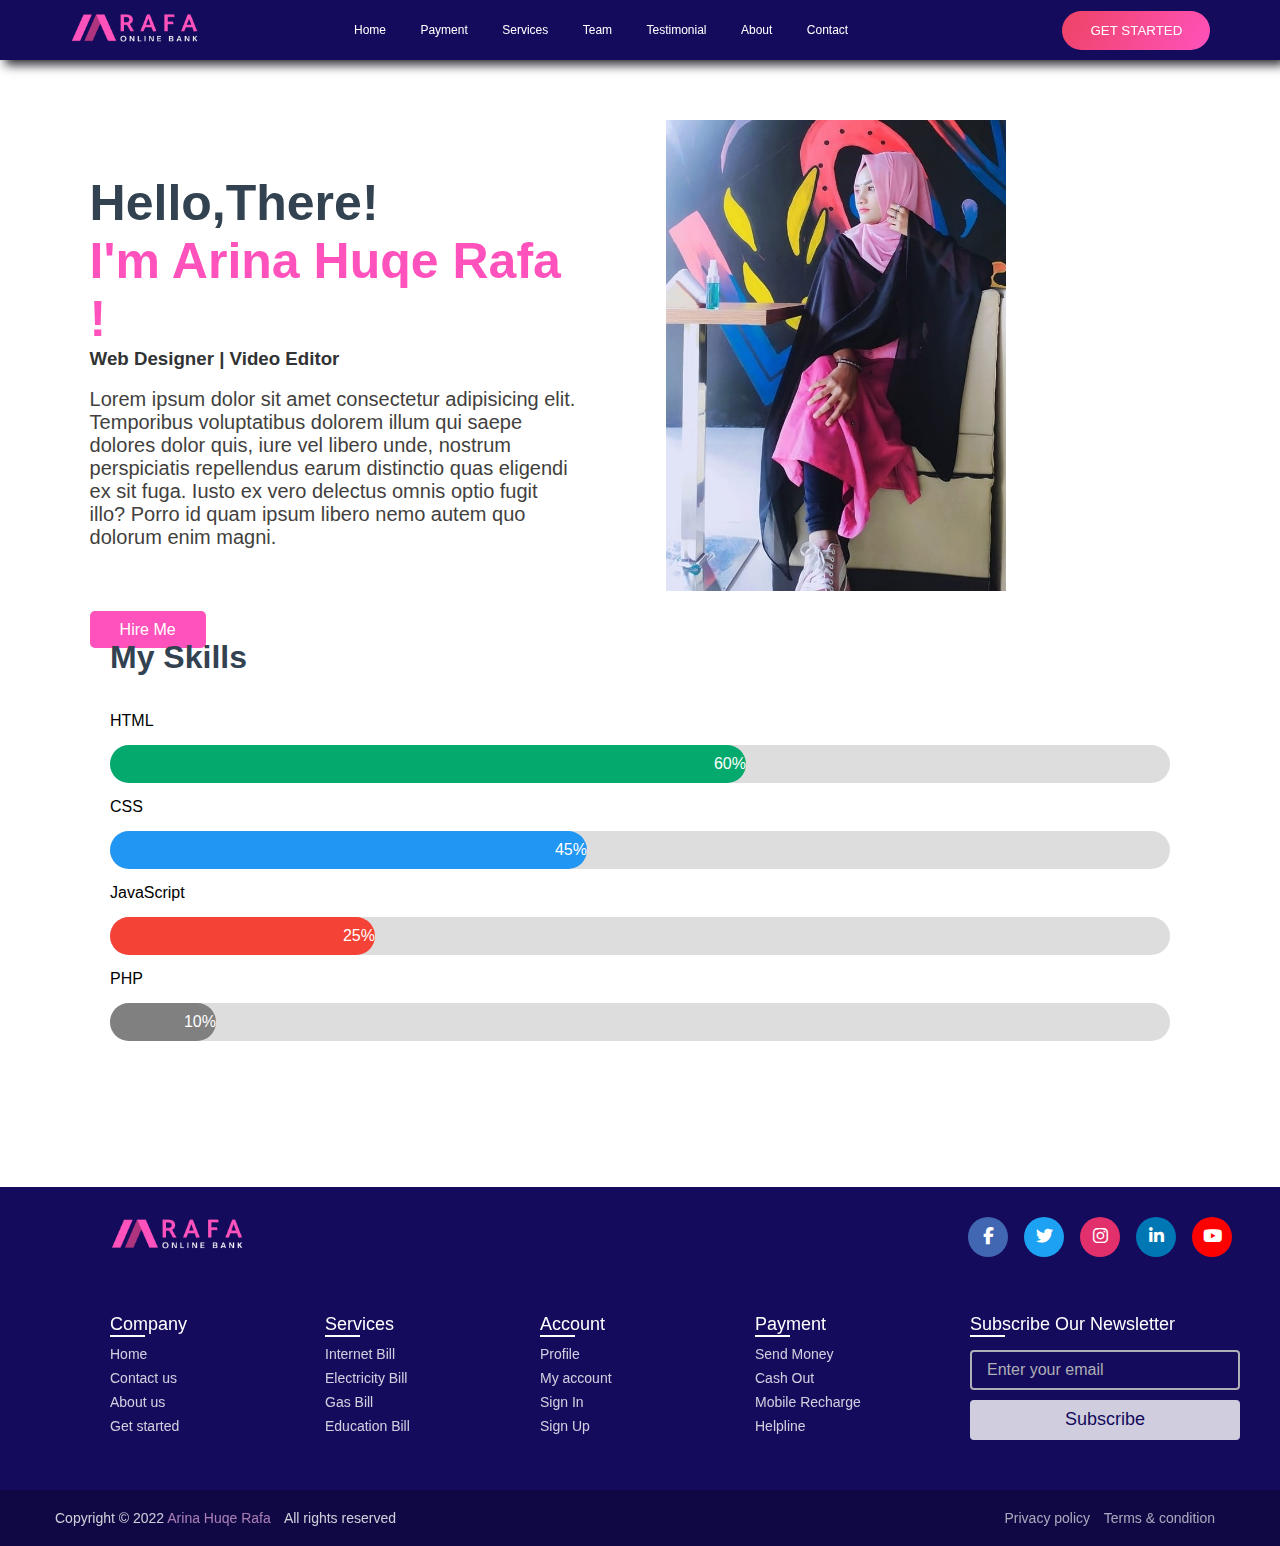
<file: about.html>
<!DOCTYPE html>
<html lang="en">
<head>
    <meta charset="UTF-8">
    <meta http-equiv="X-UA-Compatible" content="IE=edge">
    <meta name="viewport" content="width=device-width, initial-scale=1.0">
    <title>Online Banking Project | RAFA </title>

    <link rel="shortcut icon" href="image/rafafav.png" type="image/x-icon">
    <link rel="stylesheet" href="style.css">

    <link href='https://fonts.googleapis.com/css?family=Roboto:400,100,300,700' rel='stylesheet' type='text/css'>
<!-- FontAwesome 6.1.1 CSS -->
<link rel="stylesheet" href="https://cdnjs.cloudflare.com/ajax/libs/font-awesome/6.1.1/css/all.min.css" />

	
</head>
<body>
        <div id="Sticky">
            <nav class="nav-bar" >
            <a href="index.html"> <img src="./image/Rafa.png" alt="" width="130px"/> </a>
            <ul>
              <li><a href="index.html">Home</a></li>
              <li><a href="#">Payment</a>
                <ul>
                  <li><a href="">Send Money</a></li>
                  <li><a href="">Cash Out</a></li>
                  <li><a href="">Mobile Recharge</a></li>
               </ul>

              </li>
              <li><a href="#" target="_blank">Services</a>
              <ul>
                  <li><a href="#">Internet Bill</a></li>
                  <li><a href="#">Electricity Bill</a></li>
                  <li><a href="#">Gas Bill </a></li>
                  <li><a href="#">Water Bill </a></li>
                  <li><a href="#">Donetion</a>
                      <ul>
                          <li><a href="">Child Foundation</a></li>
                          <li><a href="">Quantam Foundation</a></li>
                          <li><a href="">RAFA Foundation</a></li>
                      </ul>
                  </li>
                  <li><a href="">Education </a></li>

              </ul>
              </li>
              <li><a href="team.html" target="_blank">Team</a></li>
              <li><a href="testimonial.html" target="_blank">Testimonial</a></li>
              <li><a href="about.html">About</a></li>
              <li><a href="contact.html" target="_blank">Contact</a></li>
              
              </ul>
            
                <button class="btn" > <a href="login.html" target="_blank"> Get Started </a> </button>
            </nav>
        </div>

           <!--Section 1 start-->

    
        <div class="left">
        <br><br><br>
            <h1>Hello,There!  </h1>
            <h1> <span class="name-color"> I'm Arina Huqe Rafa  ! </h1>
            <h3 style="color: #313334;">Web Designer | Video Editor </h3> <br>
            <p>Lorem ipsum dolor sit amet consectetur adipisicing elit. Temporibus voluptatibus dolorem illum qui saepe dolores dolor quis, iure vel libero unde, nostrum perspiciatis repellendus earum distinctio quas eligendi ex sit fuga. Iusto ex vero delectus omnis optio fugit illo? Porro id quam ipsum libero nemo autem quo dolorum enim magni.</p> <br><br><br><br>
            <a class="link-btn" href="https://www.facebook.com/rafa.huqe.72" target="_blank">Hire Me</a>

        </div>


        <div class="left">
             <img src="./image/rtyef.jpg" alt="">
        </div>
    <div class="clr">
            <div class="middle">
                <h1 style="color: #334250;">My Skills</h1>
                    <br><br>
                    <p>HTML</p>
                <div class="con">
                    <div class="skills html">60%</div>
                </div>

                <p>CSS</p>
                <div class="con">
                    <div class="skills css">45%</div>
                </div>

                <p>JavaScript</p>
                    <div class="con">
                    <div class="skills js">25%</div>
                </div>

                <p>PHP</p>
                    <div class="con">
                     <div class="skills php">10%</div>
                </div>
                </div>
    </div> <br><br>
     
<!-- footer section -->

  <footer>
    <div class="content">
      <div class="top">
        <div class="logo-details">
          <img src="image/Rafa.png" alt="Rafa" width="70%">
        </div>
        <div class="media-icons">
          <a href="https://www.facebook.com/rafa.huqe.72" target="_blank"><i class="fab fa-facebook-f" ></i></a>
          <a href="https://www.twitter.com/rafa.huqe.72" target="_blank"><i class="fab fa-twitter"></i></a>
          <a href="https://www.instagram.com/rafa.huqe.72" target="_blank"><i class="fab fa-instagram"></i></a>
          <a href="#"><i class="fab fa-linkedin-in" target="_blank"></i></a>
          <a href="#"><i class="fab fa-youtube" target="_blank"></i></a>
        </div>
      </div>
      <div class="link-boxes">
        <ul class="box">
          <li class="link_name">Company</li>
          <li><a href="index.html">Home</a></li>
          <li><a href="contact.html">Contact us</a></li>
          <li><a href="about.html">About us</a></li>
          <li><a href="login.html">Get started</a></li>
        </ul>
        <ul class="box">
          <li class="link_name">Services</li>
          <li><a href="#">Internet Bill</a></li>
          <li><a href="#">Electricity Bill</a></li>
          <li><a href="#">Gas Bill</a></li>
          <li><a href="#">Education Bill</a></li>
          
        </ul>
        <ul class="box">
          <li class="link_name">Account</li>
          <li><a href="#">Profile</a></li>
          <li><a href="#">My account</a></li>
          <li><a href="login.html">Sign In</a></li>
          <li><a href="#">Sign Up</a></li>
        </ul>
        <ul class="box">
          <li class="link_name">Payment</li>
          <li><a href="#">Send Money</a></li>
          <li><a href="#">Cash Out</a></li>
          <li><a href="#">Mobile Recharge</a></li>
          <li><a href="#">Helpline</a></li>
        </ul>
        <ul class="box input-box">
          <li class="link_name">Subscribe Our Newsletter</li>
          <li><input type="text" placeholder="Enter your email"></li>
          <li><input type="button" value="Subscribe"></li>
        </ul>
      </div>
    </div>
    <div class="bottom-details">
      <div class="bottom_text">
        <span class="copyright_text">Copyright © 2022 <a target="_blank" href="https://www.facebook.com/rafa.huqe.72" style="color: #ffc0f3;"> Arina Huqe Rafa</a> All rights reserved</span>
        <span class="policy_terms">
          <a href="#">Privacy policy</a>
          <a href="#">Terms & condition</a>
        </span>
      </div>
    </div>
  </footer>

<!-- back to top -->
<section >
  <a href="#" class="back-to-top"><i class="fa-solid fa-chevron-up" id="top"></i></a>
</section>
  <script src="js/jquery-3.6.0.min.js"></script>
  <script src="js/custom.js"></script>


</body>
</html>
</file>
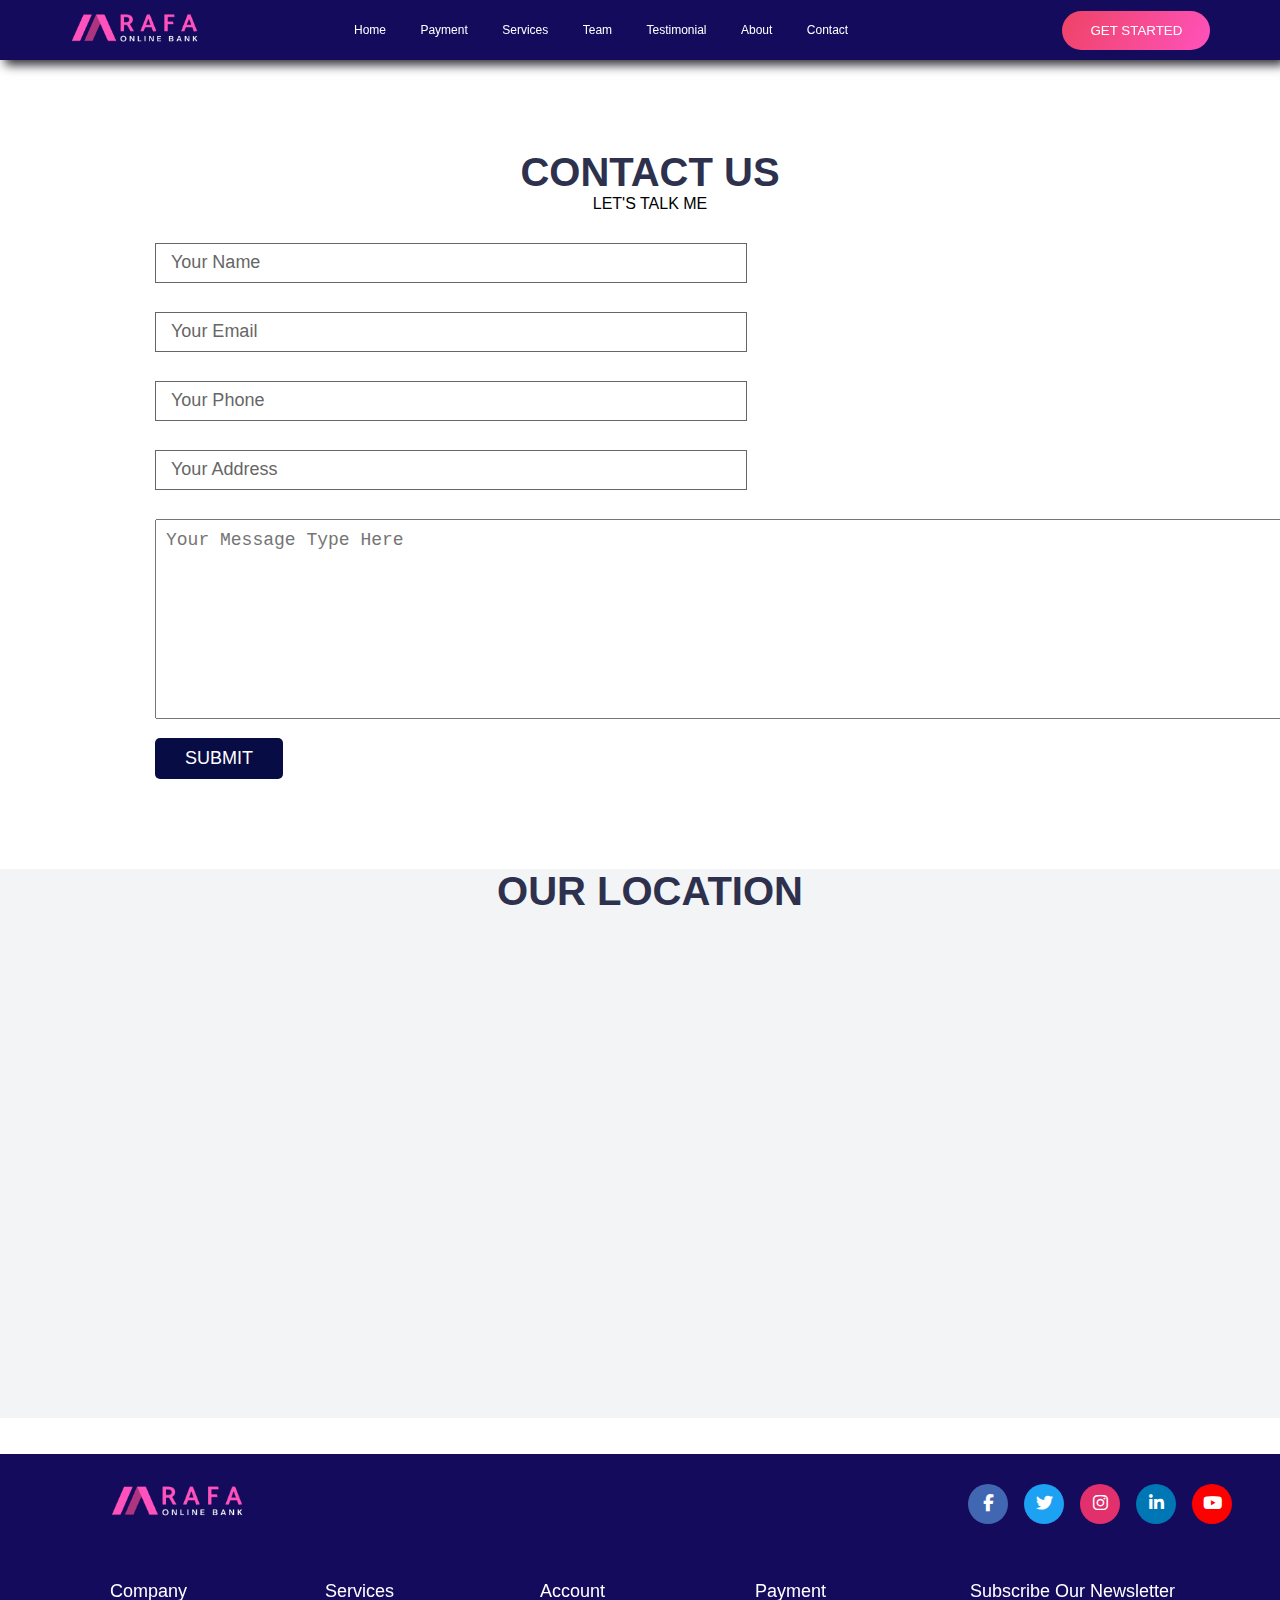
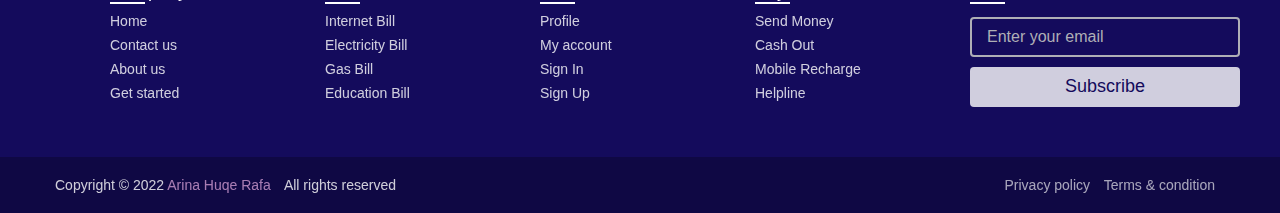
<file: contact.html>
<!DOCTYPE html>
<html lang="en">
<head>
    <meta charset="UTF-8">
    <meta http-equiv="X-UA-Compatible" content="IE=edge">
    <meta name="viewport" content="width=device-width, initial-scale=1.0">
    <title>Online Banking Project | RAFA </title>

    <link rel="shortcut icon" href="image/rafafav.png" type="image/x-icon">
    <link rel="stylesheet" href="style.css">

    <link href='https://fonts.googleapis.com/css?family=Roboto:400,100,300,700' rel='stylesheet' type='text/css'>
<!-- FontAwesome 6.1.1 CSS -->
<link rel="stylesheet" href="https://cdnjs.cloudflare.com/ajax/libs/font-awesome/6.1.1/css/all.min.css" />

	
</head>
<body>
        <div id="Sticky">
            <nav class="nav-bar" >
            <a href="index.html"> <img src="./image/Rafa.png" alt="" width="130px"/> </a>
            <ul>
              <li><a href="index.html">Home</a></li>
              <li><a href="#">Payment</a>
                <ul>
                  <li><a href="">Send Money</a></li>
                  <li><a href="">Cash Out</a></li>
                  <li><a href="">Mobile Recharge</a></li>
               </ul>

              </li>
              <li><a href="#" target="_blank">Services</a>
              <ul>
                  <li><a href="#">Internet Bill</a></li>
                  <li><a href="#">Electricity Bill</a></li>
                  <li><a href="#">Gas Bill </a></li>
                  <li><a href="#">Water Bill </a></li>
                  <li><a href="#">Donetion</a>
                      <ul>
                          <li><a href="">Child Foundation</a></li>
                          <li><a href="">Quantam Foundation</a></li>
                          <li><a href="">RAFA Foundation</a></li>
                      </ul>
                  </li>
                  <li><a href="">Education </a></li>

              </ul>
              </li>
              <li><a href="team.html" target="_blank">Team</a></li>
              <li><a href="testimonial.html" target="_blank">Testimonial</a></li>
              <li><a href="about.html">About</a></li>
              <li><a href="contact.html" target="_blank">Contact</a></li>
              
              </ul>
            
                <button class="btn" > <a href="login.html" target="_blank"> Get Started </a> </button>
            </nav>
        </div>

        
    <!-- Contact us -->
    <div class="contactus">
      <div class="head">
          <h2>Contact Us</h2>
          <p>Let's Talk Me</p>
      </div>
     <div class="form">
      <form action="#" method="post">
          <div class="field">
              <input type="text" placeholder="Your Name">
          </div>
          <div class="field">
              <input type="email" placeholder="Your Email">
          </div>
          <div class="field">
              <input type="number" placeholder="Your Phone">
          </div>
          <div class="field">
              <input type="address" placeholder="Your Address">
          </div>
          <div class="textarea">
              <textarea name="text" id="" cols="30" rows="10" placeholder="Your Message Type Here"></textarea>
          </div>
          <div class="btn">
              <button value="index.html">Submit</button>
          </div>
      </form>
     </div>
  </div>

   <!--map-->
   <section id="map">
    <div class="container">
        <div class="head">
            <h2>OUR Location</h2>
            
        </div>
        <div class="map">
          <iframe src="https://www.google.com/maps/embed?pb=!1m18!1m12!1m3!1d58846.00053027945!2d90.28151144307365!3d22.807093975896485!2m3!1f0!2f0!3f0!3m2!1i1024!2i768!4f13.1!3m3!1m2!1s0x3755481ef0417a8d%3A0x1fc4c63b66049b2d!2sRahamatpur%20Bazar!5e0!3m2!1sen!2sbd!4v1660412449589!5m2!1sen!2sbd" width="960" height="450" style="border:0;" allowfullscreen="" loading="lazy" referrerpolicy="no-referrer-when-downgrade"></iframe>
    </div>
    </div>

</section>
 <br><br>
   
<!-- footer section -->

<footer>
    <div class="content">
      <div class="top">
        <div class="logo-details">
          <img src="image/Rafa.png" alt="Rafa" width="70%">
        </div>
        <div class="media-icons">
          <a href="https://www.facebook.com/rafa.huqe.72" target="_blank"><i class="fab fa-facebook-f" ></i></a>
          <a href="https://www.twitter.com/rafa.huqe.72" target="_blank"><i class="fab fa-twitter"></i></a>
          <a href="https://www.instagram.com/rafa.huqe.72" target="_blank"><i class="fab fa-instagram"></i></a>
          <a href="#"><i class="fab fa-linkedin-in" target="_blank"></i></a>
          <a href="#"><i class="fab fa-youtube" target="_blank"></i></a>
        </div>
      </div>
      <div class="link-boxes">
        <ul class="box">
          <li class="link_name">Company</li>
          <li><a href="index.html">Home</a></li>
          <li><a href="contact.html">Contact us</a></li>
          <li><a href="about.html">About us</a></li>
          <li><a href="login.html">Get started</a></li>
        </ul>
        <ul class="box">
          <li class="link_name">Services</li>
          <li><a href="#">Internet Bill</a></li>
          <li><a href="#">Electricity Bill</a></li>
          <li><a href="#">Gas Bill</a></li>
          <li><a href="#">Education Bill</a></li>
          
        </ul>
        <ul class="box">
          <li class="link_name">Account</li>
          <li><a href="#">Profile</a></li>
          <li><a href="#">My account</a></li>
          <li><a href="login.html">Sign In</a></li>
          <li><a href="#">Sign Up</a></li>
        </ul>
        <ul class="box">
          <li class="link_name">Payment</li>
          <li><a href="#">Send Money</a></li>
          <li><a href="#">Cash Out</a></li>
          <li><a href="#">Mobile Recharge</a></li>
          <li><a href="#">Helpline</a></li>
        </ul>
        <ul class="box input-box">
          <li class="link_name">Subscribe Our Newsletter</li>
          <li><input type="text" placeholder="Enter your email"></li>
          <li><input type="button" value="Subscribe"></li>
        </ul>
      </div>
    </div>
    <div class="bottom-details">
      <div class="bottom_text">
        <span class="copyright_text">Copyright © 2022 <a target="_blank" href="https://www.facebook.com/rafa.huqe.72" style="color: #ffc0f3;"> Arina Huqe Rafa</a> All rights reserved</span>
        <span class="policy_terms">
          <a href="#">Privacy policy</a>
          <a href="#">Terms & condition</a>
        </span>
      </div>
    </div>
  </footer>

<!-- back to top -->
<section >
  <a href="#" class="back-to-top"><i class="fa-solid fa-chevron-up" id="top"></i></a>
</section>
  <script src="js/jquery-3.6.0.min.js"></script>
  <script src="js/custom.js"></script>

  
</body>
</html>
</file>
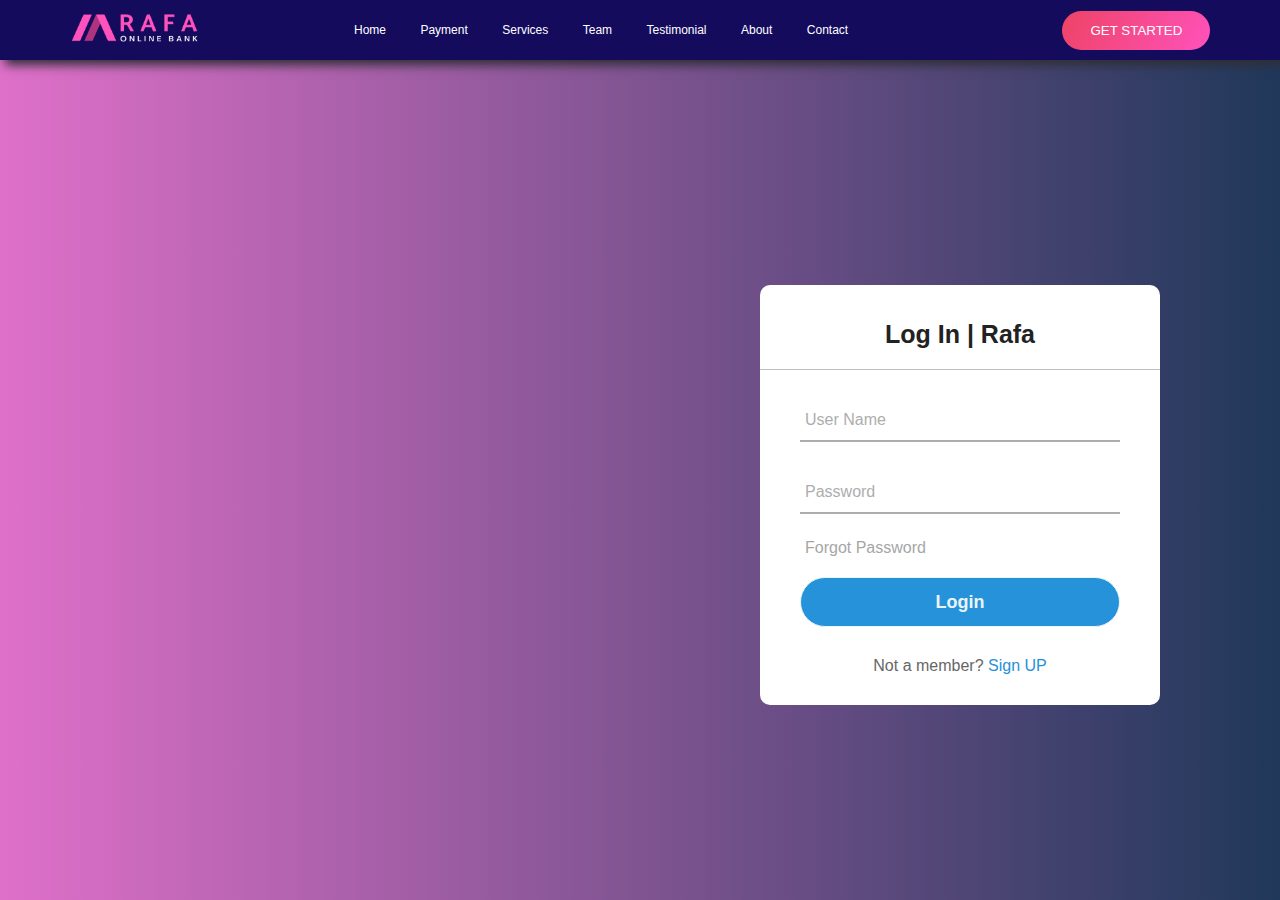
<file: login.html>
<!DOCTYPE html>
<html lang="en">
<head>
    <meta charset="UTF-8">
    <meta http-equiv="X-UA-Compatible" content="IE=edge">
    <meta name="viewport" content="width=device-width, initial-scale=1.0">
    <title>Online Banking Project | RAFA </title>
    <!-- main css -->
    <link rel="stylesheet" href="style.css">
    <link rel="stylesheet" href="get-started/style.css">

    <link rel="shortcut icon" href="image/rafafav.png" type="image/x-icon">

    <link href='https://fonts.googleapis.com/css?family=Roboto:400,100,300,700' rel='stylesheet' type='text/css'>
    <!-- FontAwesome 6.1.1 CSS -->
<link rel="stylesheet" href="https://cdnjs.cloudflare.com/ajax/libs/font-awesome/6.1.1/css/all.min.css" />

	
</head>
<body>
        <div id="Sticky">
            <nav class="nav-bar" >
            <a href="index.html"> <img src="./image/Rafa.png" alt="" width="130px"/> </a>
            <ul>
              <li><a href="index.html">Home</a></li>
              <li><a href="#">Payment</a>
                <ul>
                  <li><a href="">Send Money</a></li>
                  <li><a href="">Cash Out</a></li>
                  <li><a href="">Mobile Recharge</a></li>
               </ul>

              </li>
              <li><a href="#" target="_blank">Services</a>
              <ul>
                  <li><a href="#">Internet Bill</a></li>
                  <li><a href="#">Electricity Bill</a></li>
                  <li><a href="#">Gas Bill </a></li>
                  <li><a href="#">Water Bill </a></li>
                  <li><a href="#">Donetion</a>
                      <ul>
                          <li><a href="">Child Foundation</a></li>
                          <li><a href="">Quantam Foundation</a></li>
                          <li><a href="">RAFA Foundation</a></li>
                      </ul>
                  </li>
                  <li><a href="">Education </a></li>

              </ul>
              </li>
              <li><a href="team.html" target="_blank">Team</a></li>
              <li><a href="testimonial.html" target="_blank">Testimonial</a></li>
              <li><a href="about.html">About</a></li>
              <li><a href="contact.html" target="_blank">Contact</a></li>
              
              </ul>
            
                <button class="btn" > <a href="login.html" target="_blank"> Get Started </a> </button>
            </nav>
        </div>

    <div class="middler">
        <h1>Log In | Rafa </h1>
        <form action="">

           <div class="text-field">
            <input type="text" required>
            <label for="">User Name</label>
           </div>

           <div class="text-field">
            <input type="password" required>
            <label for="">Password</label>
           </div>

           <div class="for-pass">Forgot Password</div>
           
           <input type="submit" value="Login">

           <div class="signup">
            Not a member? <a href="signup.html">Sign UP</a>
           </div>
           
        </form>

    </div>
    
</body>
</html>
</file>
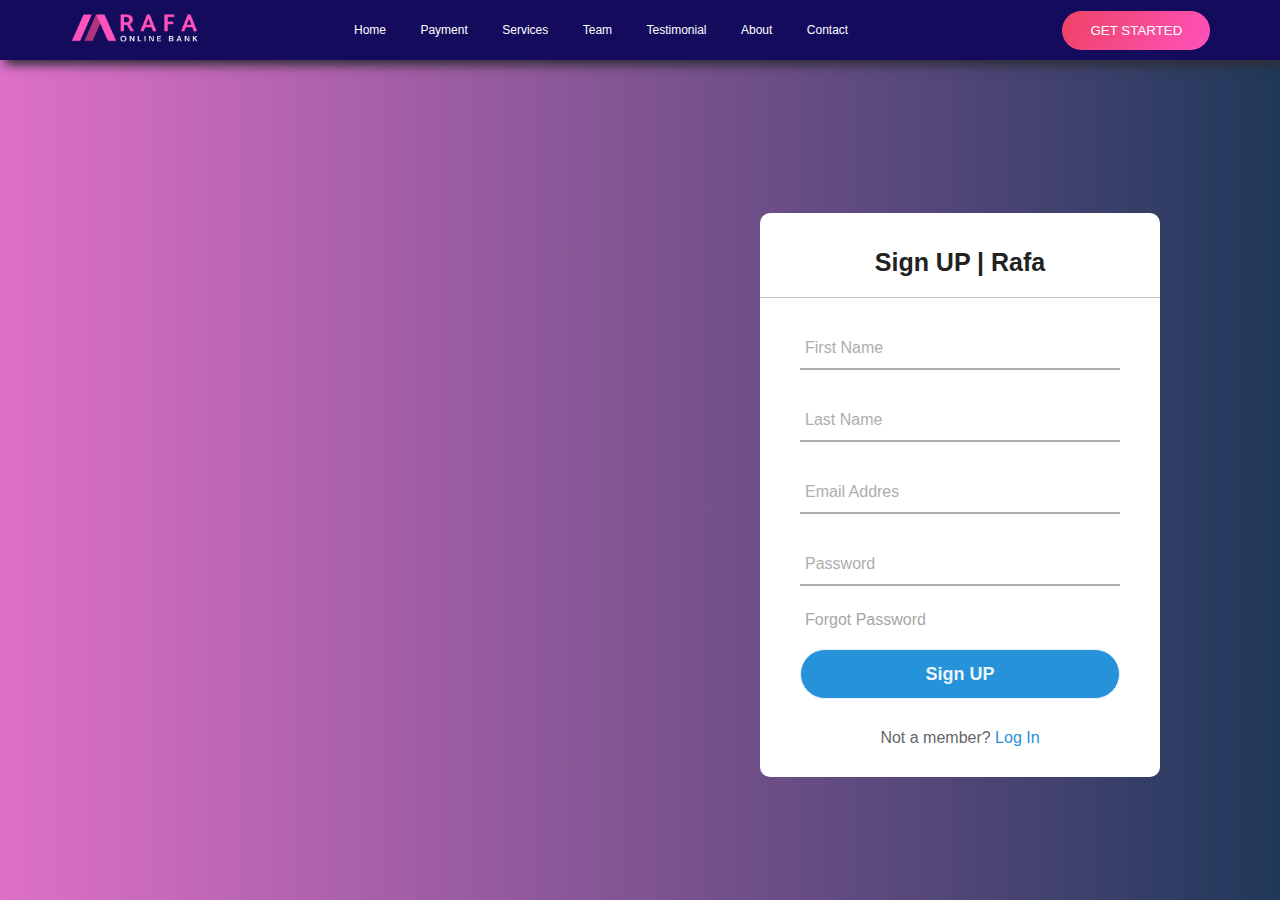
<file: signup.html>
<!DOCTYPE html>
<html lang="en">
<head>
    <meta charset="UTF-8">
    <meta http-equiv="X-UA-Compatible" content="IE=edge">
    <meta name="viewport" content="width=device-width, initial-scale=1.0">
    <title>Online Banking Project | RAFA </title>
    <link rel="shortcut icon" href="image/rafafav.png" type="image/x-icon">
   <!-- main css -->
   <link rel="stylesheet" href="style.css">
   
   <link rel="stylesheet" href="get-started/style.css">

   <link rel="shortcut icon" href="image/rafafav.png" type="image/x-icon">
    <link href='https://fonts.googleapis.com/css?family=Roboto:400,100,300,700' rel='stylesheet' type='text/css'>
<!-- FontAwesome 6.1.1 CSS -->
<link rel="stylesheet" href="https://cdnjs.cloudflare.com/ajax/libs/font-awesome/6.1.1/css/all.min.css" />

	
</head>
<body>
        <div id="Sticky">
            <nav class="nav-bar" >
            <a href="index.html"> <img src="./image/Rafa.png" alt="" width="130px"/> </a>
            <ul>
              <li><a href="index.html">Home</a></li>
              <li><a href="#">Payment</a>
                <ul>
                  <li><a href="">Send Money</a></li>
                  <li><a href="">Cash Out</a></li>
                  <li><a href="">Mobile Recharge</a></li>
               </ul>

              </li>
              <li><a href="#" target="_blank">Services</a>
              <ul>
                  <li><a href="#">Internet Bill</a></li>
                  <li><a href="#">Electricity Bill</a></li>
                  <li><a href="#">Gas Bill </a></li>
                  <li><a href="#">Water Bill </a></li>
                  <li><a href="#">Donetion</a>
                      <ul>
                          <li><a href="">Child Foundation</a></li>
                          <li><a href="">Quantam Foundation</a></li>
                          <li><a href="">RAFA Foundation</a></li>
                      </ul>
                  </li>
                  <li><a href="">Education </a></li>

              </ul>
              </li>
              <li><a href="team.html" target="_blank">Team</a></li>
              <li><a href="testimonial.html" target="_blank">Testimonial</a></li>
              <li><a href="about.html">About</a></li>
              <li><a href="contact.html" target="_blank">Contact</a></li>
              
              </ul>
            
                <button class="btn" > <a href="login.html" target="_blank"> Get Started </a> </button>
            </nav>
        </div>

    <div class="middler" id="bgcolor">
        <h1>Sign UP | Rafa </h1>
        <form action="">

           <div class="text-field">
            <input type="text" required>
            <label for="">First Name</label>
           </div>
           <div class="text-field">
            <input type="text" required>
            <label for="">Last Name</label>
           </div>
           <div class="text-field">
            <input type="email" required>
            <label for="">Email Addres</label>
           </div>
           

           <div class="text-field">
            <input type="password" required>
            <label for="">Password</label>
           </div>

           <div class="for-pass">Forgot Password</div>
           
           <input type="submit" value="Sign UP">

           <div class="signup">
            Not a member? <a href="login.html">Log In</a>
           </div>
           
        </form>

    </div>
    
</body>
</html>
</file>
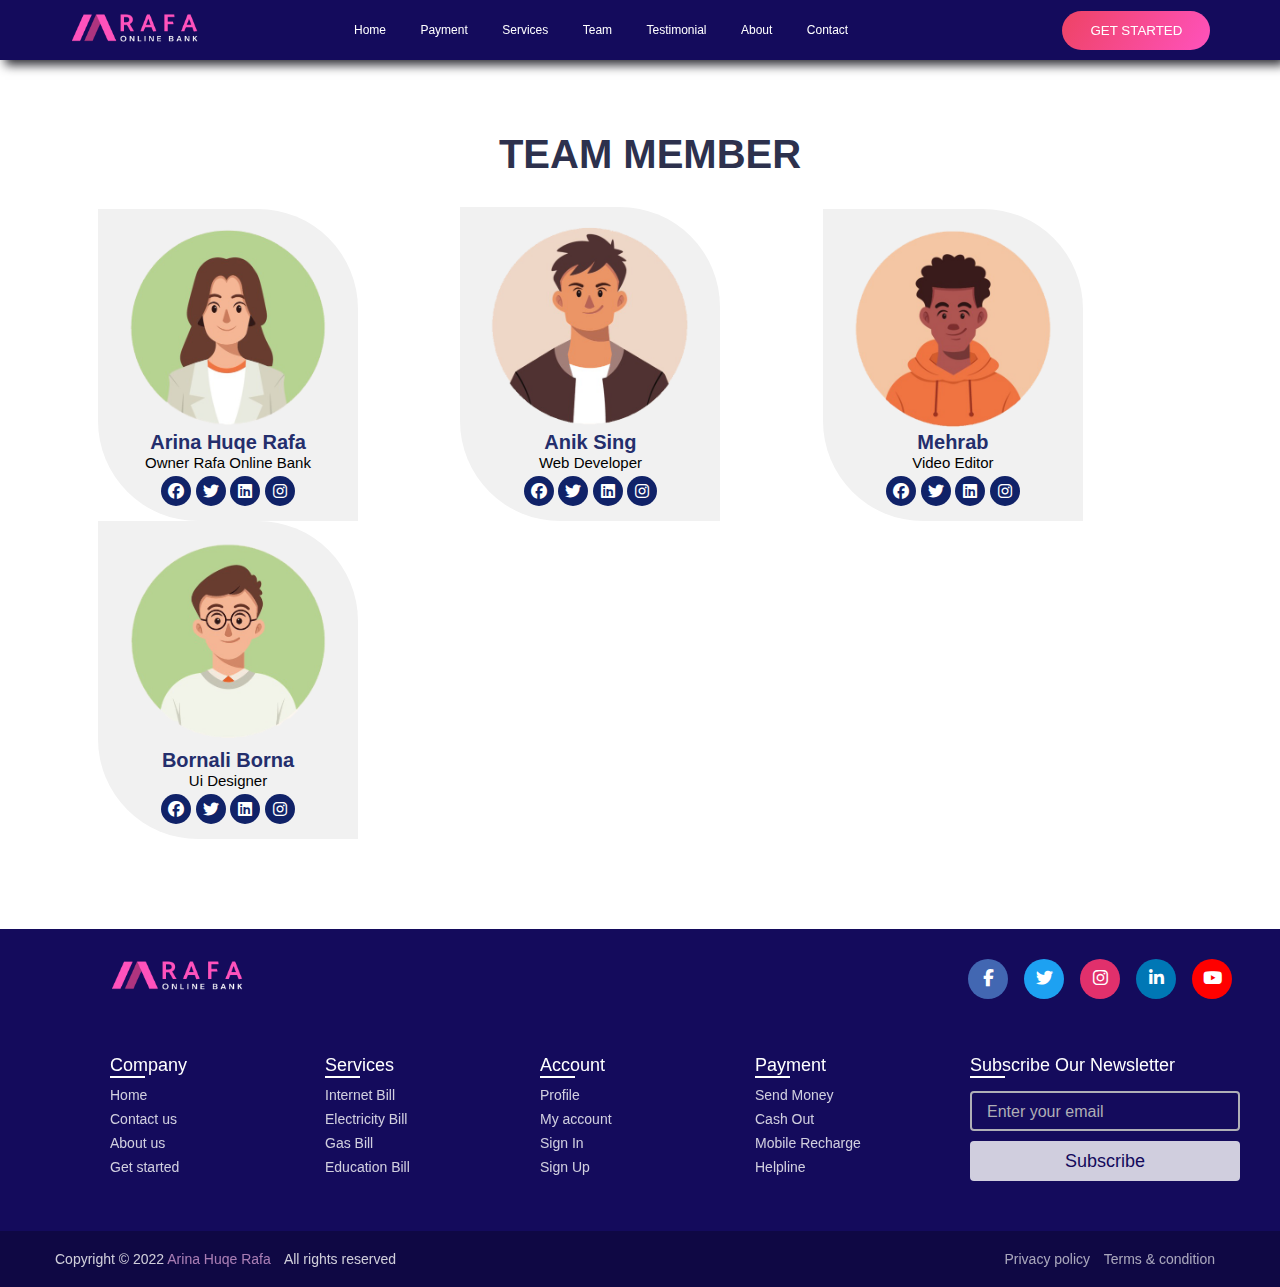
<file: team.html>
<!DOCTYPE html>
<html lang="en">
<head>
    <meta charset="UTF-8">
    <meta http-equiv="X-UA-Compatible" content="IE=edge">
    <meta name="viewport" content="width=device-width, initial-scale=1.0">
    <title>Online Banking Project | RAFA </title>

    <link rel="shortcut icon" href="image/rafafav.png" type="image/x-icon">
    <link rel="stylesheet" href="style.css">

    <link href='https://fonts.googleapis.com/css?family=Roboto:400,100,300,700' rel='stylesheet' type='text/css'>
<!-- FontAwesome 6.1.1 CSS -->
<link rel="stylesheet" href="https://cdnjs.cloudflare.com/ajax/libs/font-awesome/6.1.1/css/all.min.css" />

	
</head>
<body>
        <div id="Sticky">
            <nav class="nav-bar" >
            <a href="index.html"> <img src="./image/Rafa.png" alt="" width="130px"/> </a>
            <ul>
              <li><a href="index.html">Home</a></li>
              <li><a href="#">Payment</a>
                <ul>
                  <li><a href="">Send Money</a></li>
                  <li><a href="">Cash Out</a></li>
                  <li><a href="">Mobile Recharge</a></li>
               </ul>

              </li>
              <li><a href="#" target="_blank">Services</a>
              <ul>
                  <li><a href="#">Internet Bill</a></li>
                  <li><a href="#">Electricity Bill</a></li>
                  <li><a href="#">Gas Bill </a></li>
                  <li><a href="#">Water Bill </a></li>
                  <li><a href="#">Donetion</a>
                      <ul>
                          <li><a href="">Child Foundation</a></li>
                          <li><a href="">Quantam Foundation</a></li>
                          <li><a href="">RAFA Foundation</a></li>
                      </ul>
                  </li>
                  <li><a href="">Education </a></li>

              </ul>
              </li>
              <li><a href="team.html" target="_blank">Team</a></li>
              <li><a href="testimonial.html" target="_blank">Testimonial</a></li>
              <li><a href="about.html">About</a></li>
              <li><a href="contact.html" target="_blank">Contact</a></li>
              
              </ul>
            
                <button class="btn" > <a href="login.html" target="_blank"> Get Started </a> </button>
            </nav>
        </div>

     <br><br><br><br>
        <section id="team" >
          <div class="">
              <div class="head">
                  <h2>Team Member</h2>
              </div>
                  
                      <div class="team-profile">
                          <img src="image/icon/4.png" alt="Md Mehedi Hasan" width="200px">
                              <h3>Arina Huqe Rafa</h3>
                              <p>Owner Rafa Online Bank</p>
                          <div class="social">
                            <a href="#"> <i class="fa-brands fa-facebook"></i> </a>
                            <a href="#"> <i class="fa-brands fa-twitter"></i> </a>
                            <a href="#"> <i class="fa-brands fa-linkedin"></i> </a>
                            <a href="#"> <i class="fa-brands fa-instagram"></i> </a>
                          </div>
                      </div>
                      <!--section 2-->
                      <div class="team-profile">
                          <img src="image/icon/2.png" alt="Anik" width="200px">
                              <h3>Anik Sing</h3>
                              <p>Web Developer</p>
                          <div class="social">
                              <a href="#"> <i class="fa-brands fa-facebook"></i> </a>
                              <a href="#"> <i class="fa-brands fa-twitter"></i> </a>
                              <a href="#"> <i class="fa-brands fa-linkedin"></i> </a>
                              <a href="#"> <i class="fa-brands fa-instagram"></i> </a>
                          </div>
                      </div>
                      <!--Section 3-->
                      <div class="team-profile">
                          <img src="image/icon/3.png" alt="meherab" width="200px">
                              <h3>Mehrab</h3>
                              <p>Video Editor</p>
                          <div class="social">
                              <a href="#"> <i class="fa-brands fa-facebook"></i> </a>
                              <a href="#"> <i class="fa-brands fa-twitter"></i> </a>
                              <a href="#"> <i class="fa-brands fa-linkedin"></i> </a>
                              <a href="#"> <i class="fa-brands fa-instagram"></i> </a>
                          </div>
                      </div>
                      <!--Section 4-->
                      <div class="team-profile ">
                          <img src="image/icon/1.png" alt="Borna" width="199px">
                              <h3> Bornali Borna</h3>
                              <p>Ui Designer</p>
                          <div class="social">
                              <a href="#"> <i class="fa-brands fa-facebook"></i> </a>
                              <a href="#"> <i class="fa-brands fa-twitter"></i> </a>
                              <a href="#"> <i class="fa-brands fa-linkedin"></i> </a>
                              <a href="#"> <i class="fa-brands fa-instagram"></i> </a>
                          </div>
                      </div>
                  
               </div>
          </div>
      </section>
<br><br><br>
 <br><br>
    
<!-- footer section -->

  <footer>
    <div class="content">
      <div class="top">
        <div class="logo-details">
          <img src="image/Rafa.png" alt="Rafa" width="70%">
        </div>
        <div class="media-icons">
          <a href="https://www.facebook.com/rafa.huqe.72" target="_blank"><i class="fab fa-facebook-f" ></i></a>
          <a href="https://www.twitter.com/rafa.huqe.72" target="_blank"><i class="fab fa-twitter"></i></a>
          <a href="https://www.instagram.com/rafa.huqe.72" target="_blank"><i class="fab fa-instagram"></i></a>
          <a href="#"><i class="fab fa-linkedin-in" target="_blank"></i></a>
          <a href="#"><i class="fab fa-youtube" target="_blank"></i></a>
        </div>
      </div>
      <div class="link-boxes">
        <ul class="box">
          <li class="link_name">Company</li>
          <li><a href="index.html">Home</a></li>
          <li><a href="contact.html">Contact us</a></li>
          <li><a href="about.html">About us</a></li>
          <li><a href="login.html">Get started</a></li>
        </ul>
        <ul class="box">
          <li class="link_name">Services</li>
          <li><a href="#">Internet Bill</a></li>
          <li><a href="#">Electricity Bill</a></li>
          <li><a href="#">Gas Bill</a></li>
          <li><a href="#">Education Bill</a></li>
          
        </ul>
        <ul class="box">
          <li class="link_name">Account</li>
          <li><a href="#">Profile</a></li>
          <li><a href="#">My account</a></li>
          <li><a href="login.html">Sign In</a></li>
          <li><a href="#">Sign Up</a></li>
        </ul>
        <ul class="box">
          <li class="link_name">Payment</li>
          <li><a href="#">Send Money</a></li>
          <li><a href="#">Cash Out</a></li>
          <li><a href="#">Mobile Recharge</a></li>
          <li><a href="#">Helpline</a></li>
        </ul>
        <ul class="box input-box">
          <li class="link_name">Subscribe Our Newsletter</li>
          <li><input type="text" placeholder="Enter your email"></li>
          <li><input type="button" value="Subscribe"></li>
        </ul>
      </div>
    </div>
    <div class="bottom-details">
      <div class="bottom_text">
        <span class="copyright_text">Copyright © 2022 <a target="_blank" href="https://www.facebook.com/rafa.huqe.72" style="color: #ffc0f3;"> Arina Huqe Rafa</a> All rights reserved</span>
        <span class="policy_terms">
          <a href="#">Privacy policy</a>
          <a href="#">Terms & condition</a>
        </span>
      </div>
    </div>
  </footer>

<!-- back to top -->
<section >
  <a href="#" class="back-to-top"><i class="fa-solid fa-chevron-up" id="top"></i></a>
</section>
  <script src="js/jquery-3.6.0.min.js"></script>
  <script src="js/custom.js"></script>


</body>
</html>
</file>
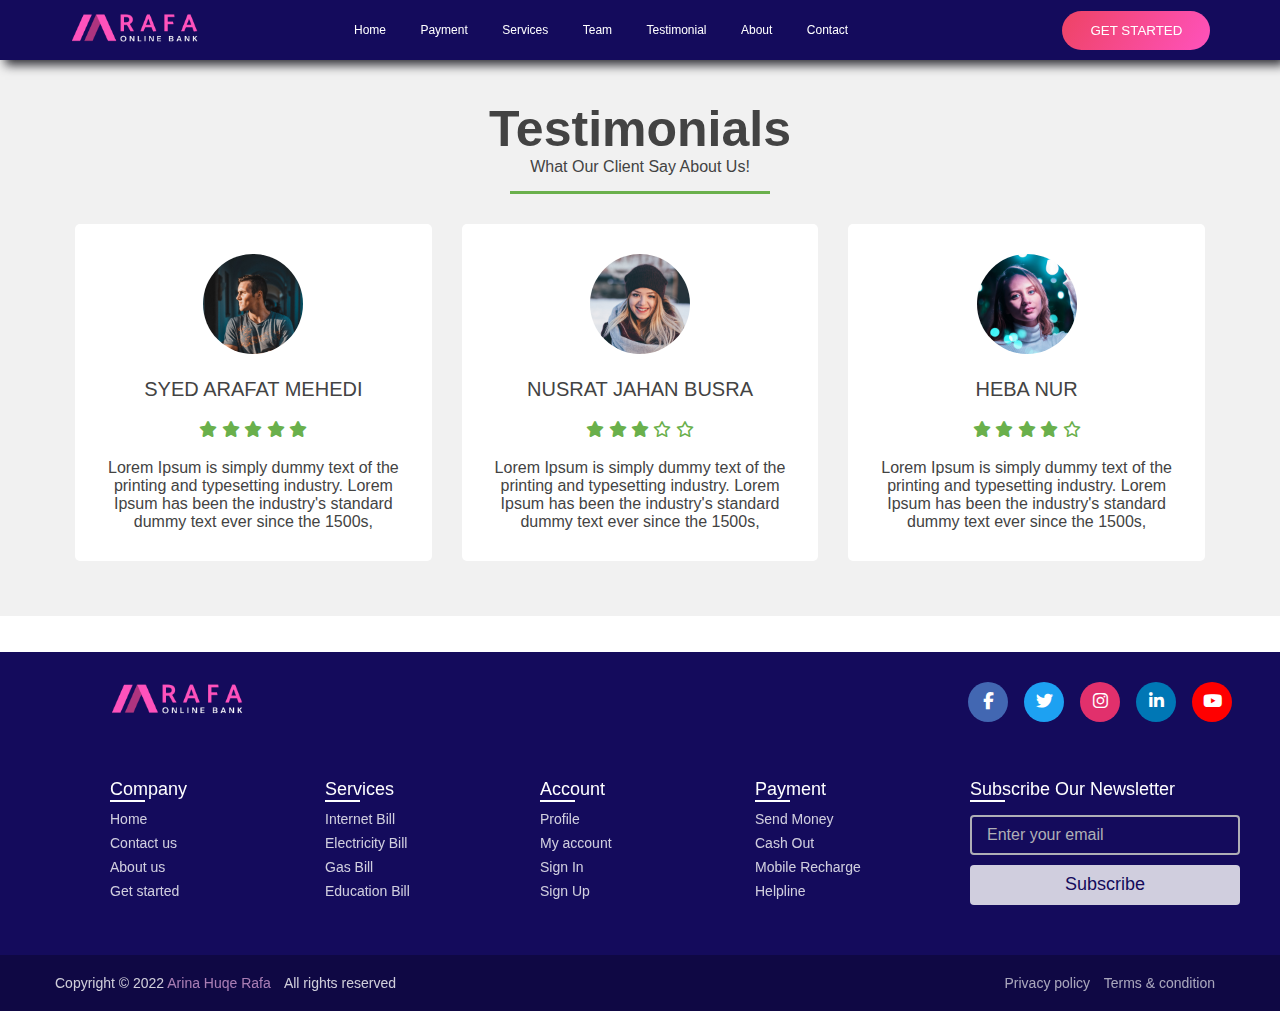
<file: testimonial.html>
<!DOCTYPE html>
<html lang="en">
<head>
    <meta charset="UTF-8">
    <meta http-equiv="X-UA-Compatible" content="IE=edge">
    <meta name="viewport" content="width=device-width, initial-scale=1.0">
    <title>Online Banking Project | RAFA </title>

    <link rel="shortcut icon" href="image/rafafav.png" type="image/x-icon">
    <link rel="stylesheet" href="style.css">

    <link href='https://fonts.googleapis.com/css?family=Roboto:400,100,300,700' rel='stylesheet' type='text/css'>
<!-- FontAwesome 6.1.1 CSS -->
<link rel="stylesheet" href="https://cdnjs.cloudflare.com/ajax/libs/font-awesome/6.1.1/css/all.min.css" />

	
</head>
<body>
        <div id="Sticky">
            <nav class="nav-bar" >
            <a href="index.html"> <img src="./image/Rafa.png" alt="" width="130px"/> </a>
            <ul>
              <li><a href="index.html">Home</a></li>
              <li><a href="#">Payment</a>
                <ul>
                  <li><a href="">Send Money</a></li>
                  <li><a href="">Cash Out</a></li>
                  <li><a href="">Mobile Recharge</a></li>
               </ul>

              </li>
              <li><a href="#" target="_blank">Services</a>
              <ul>
                  <li><a href="#">Internet Bill</a></li>
                  <li><a href="#">Electricity Bill</a></li>
                  <li><a href="#">Gas Bill </a></li>
                  <li><a href="#">Water Bill </a></li>
                  <li><a href="#">Donetion</a>
                      <ul>
                          <li><a href="">Child Foundation</a></li>
                          <li><a href="">Quantam Foundation</a></li>
                          <li><a href="">RAFA Foundation</a></li>
                      </ul>
                  </li>
                  <li><a href="">Education </a></li>

              </ul>
              </li>
              <li><a href="team.html" target="_blank">Team</a></li>
              <li><a href="testimonial.html" target="_blank">Testimonial</a></li>
              <li><a href="about.html">About</a></li>
              <li><a href="contact.html" target="_blank">Contact</a></li>
              
              </ul>
            
                <button class="btn" > <a href="login.html" target="_blank"> Get Started </a> </button>
            </nav>
        </div>

             <!-- Testimonial -->
      <div class="testimonials">
        <div class="inner">
          <h1>Testimonials</h1>
          <p>What Our Client Say About Us!</p>
          <div class="border"></div>
  
          <div class="row">
            <div class="col">
              <div class="testimonial">
                <img src="image/testimonial/p1.png" alt="">
                <div class="name">Syed Arafat Mehedi</div>
                <div class="stars">
                  <i class="fas fa-star"></i>
                  <i class="fas fa-star"></i>
                  <i class="fas fa-star"></i>
                  <i class="fas fa-star"></i>
                  <i class="fas fa-star"></i>
                </div>
  
                <p>
                  Lorem Ipsum is simply dummy text of the printing and typesetting industry. Lorem Ipsum has been the industry's standard dummy text ever since the 1500s,
                </p>
              </div>
            </div>
  
            <div class="col">
              <div class="testimonial">
                <img src="image/testimonial/p2.png" alt="">
                <div class="name">Nusrat Jahan Busra</div>
                <div class="stars">
                  <i class="fas fa-star"></i>
                  <i class="fas fa-star"></i>
                  <i class="fas fa-star"></i>
                  <i class="far fa-star"></i>
                  <i class="far fa-star"></i>
                </div>
  
                <p>
                  Lorem Ipsum is simply dummy text of the printing and typesetting industry. Lorem Ipsum has been the industry's standard dummy text ever since the 1500s,
                </p>
              </div>
            </div>
  
            <div class="col">
              <div class="testimonial">
                <img src="image/testimonial/p3.png" alt="">
                <div class="name">Heba Nur</div>
                <div class="stars">
                  <i class="fas fa-star"></i>
                  <i class="fas fa-star"></i>
                  <i class="fas fa-star"></i>
                  <i class="fas fa-star"></i>
                  <i class="far fa-star"></i>
                </div>
  
                <p>
                  Lorem Ipsum is simply dummy text of the printing and typesetting industry. Lorem Ipsum has been the industry's standard dummy text ever since the 1500s,
                </p>
              </div>
            </div>
          </div>
        </div>
      </div>

    </div> <br><br>
      
<!-- footer section -->

  <footer>
    <div class="content">
      <div class="top">
        <div class="logo-details">
          <img src="image/Rafa.png" alt="Rafa" width="70%">
        </div>
        <div class="media-icons">
          <a href="https://www.facebook.com/rafa.huqe.72" target="_blank"><i class="fab fa-facebook-f" ></i></a>
          <a href="https://www.twitter.com/rafa.huqe.72" target="_blank"><i class="fab fa-twitter"></i></a>
          <a href="https://www.instagram.com/rafa.huqe.72" target="_blank"><i class="fab fa-instagram"></i></a>
          <a href="#"><i class="fab fa-linkedin-in" target="_blank"></i></a>
          <a href="#"><i class="fab fa-youtube" target="_blank"></i></a>
        </div>
      </div>
      <div class="link-boxes">
        <ul class="box">
          <li class="link_name">Company</li>
          <li><a href="index.html">Home</a></li>
          <li><a href="contact.html">Contact us</a></li>
          <li><a href="about.html">About us</a></li>
          <li><a href="login.html">Get started</a></li>
        </ul>
        <ul class="box">
          <li class="link_name">Services</li>
          <li><a href="#">Internet Bill</a></li>
          <li><a href="#">Electricity Bill</a></li>
          <li><a href="#">Gas Bill</a></li>
          <li><a href="#">Education Bill</a></li>
          
        </ul>
        <ul class="box">
          <li class="link_name">Account</li>
          <li><a href="#">Profile</a></li>
          <li><a href="#">My account</a></li>
          <li><a href="login.html">Sign In</a></li>
          <li><a href="#">Sign Up</a></li>
        </ul>
        <ul class="box">
          <li class="link_name">Payment</li>
          <li><a href="#">Send Money</a></li>
          <li><a href="#">Cash Out</a></li>
          <li><a href="#">Mobile Recharge</a></li>
          <li><a href="#">Helpline</a></li>
        </ul>
        <ul class="box input-box">
          <li class="link_name">Subscribe Our Newsletter</li>
          <li><input type="text" placeholder="Enter your email"></li>
          <li><input type="button" value="Subscribe"></li>
        </ul>
      </div>
    </div>
    <div class="bottom-details">
      <div class="bottom_text">
        <span class="copyright_text">Copyright © 2022 <a target="_blank" href="https://www.facebook.com/rafa.huqe.72" style="color: #ffc0f3;"> Arina Huqe Rafa</a> All rights reserved</span>
        <span class="policy_terms">
          <a href="#">Privacy policy</a>
          <a href="#">Terms & condition</a>
        </span>
      </div>
    </div>
  </footer>

<!-- back to top -->
<section >
  <a href="#" class="back-to-top"><i class="fa-solid fa-chevron-up" id="top"></i></a>
</section>
  <script src="js/jquery-3.6.0.min.js"></script>
  <script src="js/custom.js"></script>


</body>
</html>
</file>
<file: style.css>
body,html{
  scroll-behavior: smooth;
}
* {
  margin: 0;
  padding: 0;
  box-sizing: border-box;
}
body {
  font-family: "Segoe UI", Tahoma, Geneva, Verdana, sans-serif;
}
nav {
  height: 60px;
  background: #140B5C;
  box-shadow: 5px 5px 10px  #2e2e35;


}
/* positon :sticky scroll */
#Sticky{
  color: #ffffff;
  position: sticky;
  top: 0;

}

.nav-bar {
  display: flex;
  justify-content: space-around;
  align-items: center;
  padding-top: 20px;
  padding-bottom: 20px;
 
  
}
.nav-bar > img {
  margin-left: -40px;
  
}
.nav-bar >a {
    display: inline-block;
    height: auto;
    z-index: 1;
}
.nav-items > a {
  text-decoration: none;
  font-size: 1.2rem;
  font-weight: 600;
  color: hsl(233, 8%, 62%);
  margin-left: 10px;
}
nav ul {
  
  padding: 0;
  margin: 0;
  float: right;
  margin-right: 35px;
}
nav ul li {
  background: #140B5C;
  position: relative;
  list-style: none;
  display: inline-block;
  
}
nav ul li a {
  display: block;
  padding: 0 15px;
  color: white;
  text-decoration: none;
  line-height: 60px;
  font-size: 12px;
  
}
nav ul li a:hover {
  background: #0f7050;
  transition: 0.5s;
  animation: infinite;  
}
nav ul ul {
  position: absolute;
  top: 60px;
  display: none;
}
nav ul li:hover > ul {
  display: block;
}
nav ul ul li {
  width: 150px;
  float: none;
  display: list-item;
  position: relative;
}
nav ul ul ul li {
  position: relative;
  top: -60px;
  left: 150px;
}

.nav-bar > button {
  margin-top: 0px;
  padding: 12px 28px;
  border: none;
  outline-width: 0;
  color: white;
  border-radius: 24px;
  cursor: pointer;
  font-weight: 400;
  background-image: linear-gradient(120deg, #ee4365, #ff52bc);
}

.btn > a {
  text-decoration: none;
  color: white;
  text-transform: uppercase;
}
.bvideo{
  filter: opacity(black);
  position: absolute;
  z-index:-1 ;
  width: 100%;
}

.hero-section {
  
  
  display: flex;
  align-items: center;
  height: 90vh;

  
}

.hero-img-container > img {
  width: 700px;
  margin-right: 80px;
}
.hero-text-container {
  margin-left: 100px;
  display: flex;
  flex-direction: column;
  justify-content: space-between;
  align-items: flex-start;
  
}
.hero-text-container > h1 {
  font-size: 70px;
  font-weight: 800;
  margin-bottom: 20px;
  color: #ffffff;
  line-height: 1.1;
}
.hero-text-container > p {
  color: #d3d3d3;
  margin-bottom: 15px;
  font-weight: 700;
}
.hero-text-container > button {
  padding: 12px 28px;
  border: none;
  outline-width: 0;
  color: white;
  border-radius: 24px;
  cursor: pointer;
  font-weight: 400;
  background-image: linear-gradient(120deg, #ee4365, #ff52bc);
}
/* why  rafa */

.container {
  background-color: hsl(220, 16%, 96%);
}
.why-us {
  padding-top: 10vh;
  width: 80%;
  margin-left: auto;
  margin-right: auto;
  padding-bottom: 10vh;
}
.why-us > h1 {
  font-size: 45px;
  font-weight: 800;
  margin-bottom: 20px;
  color: #2D314D;
}
.why-us > p {
  color: hsl(233, 8%, 62%);
  margin-bottom: 15px;
  font-weight: 700;
}
.features-section {
  width: 80%;
  margin-left: auto;
  margin-right: auto;
  display: flex;
  justify-content: space-between;
  align-items: flex-start;
  padding-bottom: 10vh;
}
.feature-item > img {
  width: 65px;
  margin-bottom: 5px;
}
.feature-item > h1 {
  font-size: 25px;
  font-weight: 800;
  margin-bottom: 10px;
  color: hsl(233, 26%, 24%);
}
.feature-item > p {
  color: hsl(233, 8%, 62%);
  font-weight: 700;
}


/* Contact section */

.contactus{
  padding-top: 10vh;
  width: 100%;
  margin-left: auto;
  margin-right: auto;
  padding-bottom: 10vh;
 

}
.head{
  text-align: center;
  text-transform: uppercase;
  padding-bottom: 30px;

}
.head> h2 {
  font-size: 40px;
  color: #2D314D;
}
.field{
  width: 592px;
  margin-right: 9px;
  box-sizing: border-box;
  float: left;
  margin-left: 25px;
  margin-bottom: 29px;

}
.field input{
  width: 100%;
  padding: 0 15px;
  height: 40px;
  border: 1px solid #666;
}
.field input::placeholder{
  font-size: 18px;
  color: #666;
  font-weight: 400;
  text-transform: capitalize ;
}
.form{
  margin-left: 130px;
 
}
.textarea{
  width: 1150px;
}
.textarea textarea{
  margin-left: 25px;
  width: 106%;
  padding-left: 10px;
  height: 200px;
  padding-top: 10px;
  font-size: 18px;

}
.textarea input::placeholder{
  font-size: 18px;
  color: #666;
  font-weight: 400;
  text-transform: capitalize ;
}
.btn{
  margin-top: 15px;
  margin-left: 25px;
  
}
.btn button{
  
  font-size: 18px;
  text-transform: uppercase;
  color: white;
  background-color: #080c45;
  padding: 10px 30px;
  border:0;
  border-radius: 5px;
}
.btn button:hover{
  
  font-size: 18px;
  text-transform: uppercase;
  color: white;
  background-color: rgb(234, 58, 58);
  padding: 10px 30px;
  border:0;
  border-radius: 5px;
}
.left > h1{
  font-size: 50px;
  color: #334250;
 
}
.left > h2{
  font-size: 30px;
}
.left > p{
  font-size: 20px;
  color: #423F3E;
}
.name-color{
  color: #FF52BC;
}
.left{
  margin-top: 60px;
  width: 40%;
  float: left;
  margin-left: 5%;
  padding-left: 2%;
  
  
}
.left img{
  width: 70%;

}
.clr{
  clear: both;
}
.link-btn{

  text-decoration: none;
 background-color:#FF52BC;
  padding: 10px 30px;
  color: white;
  border-radius: 5px;
  font-weight: 0;
  
}
.link-btn:hover{
  background-color: green;
  color: white;
  transition: 0.5s;
}

/* Service section*/

#Service{
 
  padding-bottom: 30px;
  margin-left: 130px;
  margin-right: 100px;
  
}
.clr{
  margin-top: 10px;
}
.head{
      text-align: center;
      margin-left:20px;
      text-transform: uppercase;
      padding-bottom: 30px;
}
.Service-item{
 
  height: 480px;
  text-align: center;
  margin-left:25px;
  width: 30%;
  padding: 20px;
  box-sizing: border-box;
  float: left;
  border: 2px solid #d4d4d4;
  box-shadow: 5px 5px 13px #dcdeda;

}
.Service-item h3{
  font-size: 25px;
  font-weight: 600;
  text-transform: uppercase;
  color: #2D314D;
}
.Service-item p{
  text-align: justify;
  word-spacing: normal;
 
}
.Service-item img{
  width: 80%;
}
.link-btn2{
  line-height: 60px;
  text-decoration: none;
  background-color:#140B5C;
  padding: 10px 30px;
  color: white;
  border-radius: 5px;
  text-transform: uppercase;
 
  
}
.link-btn2:hover{
  background-color: #ff52bc;
  color: white;
  transition: 0.5s;
}
/* Team Section */

#team{
  background-color: #ffffff;
}
.team-main{
  width: 1170px;
}
.team-profile{
  border-radius: 0 100px;
  width: 260px;
  text-align: center;
  display: inline-block;
  margin-left: 98px;
  background-color: #f1f1f1;
  
}
.team-profile img{
  padding-top: 20px;
 
}
.team-profile h3{
  font-size: 20px;
  color: #242E6C;
  font-weight: 700;
  text-transform: capitalize;
 
}
.team-profile p{
  font-size: 15px;
  font-weight: 400;
  
}
.social{
  padding-top: 5px;
  padding-bottom: 15px;

}
.social a{
  text-decoration: none;
}
.social i{
  width: 30px;
  height: 30px;
  line-height: 30px;
  text-align: center;
  color: #fff;
  background-color: #102268;
  border-radius: 50px;
}

/* progass  */
.middle{
  
  margin: 110px;
}
.con {
  width: 100%;
  background-color: #ddd;
  border-radius: 20px;
  
}

.skills {
  text-align: right;
  padding-top: 10px;
  padding-bottom: 10px;
  color: white;
  border-radius: 20px;
  
}

.html {
  margin: 15px 0;
  width: 60%; 
  background-color: #04AA6D;}
  
.css {
  margin: 15px 0;
  width: 45%; 
  background-color: #2196F3;}
.js {
  margin: 15px 0;
  width: 25%; 
  background-color: #f44336;}
.php {
  margin: 15px 0;
  width: 10%; 
  background-color: #808080;}
/* footer section */



/* map */
iframe{
  margin-left: 25px;
  margin-bottom: 20px;
}
.map{
  margin-left:15%;
}
.gap{
  margin-top: 10px;
}


/* Testimonial */

.testimonials{
  padding: 40px 0;
  background: #f1f1f1;
  color: #434343;
  text-align: center;
}
.inner{
  max-width: 1200px;
  margin: auto;
  overflow: hidden;
  padding: 0 20px;
}

.border{
  width: 260px;
  height: 3px;
  background: #6ab04c;
  margin: 15px auto;
}
.inner h1{
  font-size: 50px;
}
.row{
  display: flex;
  flex-wrap: wrap;
  justify-content: center;
}
.col{
  flex: 33.33%;
  max-width: 33.33%;
  box-sizing: border-box;
  padding: 15px;
}
.testimonial{
  background: #fff;
  padding: 30px;
  border-radius: 5px;

}
.testimonial img{
  width: 100px;
  height: 100px;
  border-radius: 50%;
}
.name{
  font-size: 20px;
  text-transform: uppercase;
  margin: 20px 0;
}
.stars{
  color: #6ab04c;
  margin-bottom: 20px;
}


/* 1st footer  */


footer{
  
  background: #140B5C;
  width: 100%;
  bottom: 0;
  left: 0;
}
footer .content{
  max-width: 1250px;
  margin-left: 70px;
  padding: 30px 40px 40px 40px;
}
footer .content .top{
  display: flex;
  align-items: center;
  justify-content: space-between;
  margin-bottom: 50px;
}
.content .top .logo-details{
  color: #fff;
  font-size: 30px;
}
.content .top .media-icons{
  display: flex;
}
.content .top .media-icons a{
  height: 40px;
  width: 40px;
  margin: 0 8px;
  border-radius: 50%;
  text-align: center;
  line-height: 40px;
  color: #fff;
  font-size: 17px;
  text-decoration: none;
  transition: all 0.4s ease;
}
.top .media-icons a:nth-child(1){
  background: #4267B2;
}
.top .media-icons a:nth-child(1):hover{
  color: #4267B2;
  background: #fff;
}
.top .media-icons a:nth-child(2){
  background: #1DA1F2;
}
.top .media-icons a:nth-child(2):hover{
  color: #1DA1F2;
  background: #fff;
}
.top .media-icons a:nth-child(3){
  background: #E1306C;
}
.top .media-icons a:nth-child(3):hover{
  color: #E1306C;
  background: #fff;
}
.top .media-icons a:nth-child(4){
  background: #0077B5;
}
.top .media-icons a:nth-child(4):hover{
  color: #0077B5;
  background: #fff;
}
.top .media-icons a:nth-child(5){
  background: #FF0000;
}
.top .media-icons a:nth-child(5):hover{
  color: #FF0000;
  background: #fff;
}
footer .content .link-boxes{
  width: 100%;
  display: flex;
  justify-content: space-between;
}
footer .content .link-boxes .box{
  width: calc(100% / 5 - 10px);
}
.content .link-boxes .box .link_name{
  color: #fff;
  font-size: 18px;
  font-weight: 400;
  margin-bottom: 10px;
  position: relative;
}
.link-boxes .box .link_name::before{
  content: '';
  position: absolute;
  left: 0;
  bottom: -2px;
  height: 2px;
  width: 35px;
  background: #fff;
}
.content .link-boxes .box li{
  margin: 6px 0;
  list-style: none;
}
.content .link-boxes .box li a{
  color: #fff;
  font-size: 14px;
  font-weight: 400;
  text-decoration: none;
  opacity: 0.8;
  transition: all 0.4s ease
}
.content .link-boxes .box li a:hover{
  opacity: 1;
  text-decoration: none;
}
.content .link-boxes .input-box{
  margin-right: 55px;
}
.link-boxes .input-box input{
  height: 40px;
  width: calc(100% + 55px);
  outline: none;
  border: 2px solid #AFAFB6;
  background: #140B5C;
  border-radius: 4px;
  padding: 0 15px;
  font-size: 15px;
  color: #fff;
  margin-top: 5px;
}
.link-boxes .input-box input::placeholder{
  color: #AFAFB6;
  font-size: 16px;
}
.link-boxes .input-box input[type="button"]{
  background: #fff;
  color: #140B5C;
  border: none;
  font-size: 18px;
  font-weight: 500;
  margin: 4px 0;
  opacity: 0.8;
  cursor: pointer;
  transition: all 0.4s ease;
}
.input-box input[type="button"]:hover{
  opacity: 1;
}
footer .bottom-details{
  width: 100%;
  background: #0F0844;
}
footer .bottom-details .bottom_text{
  max-width: 1250px;
  margin: auto;
  padding: 20px 40px;
  display: flex;
  justify-content: space-between;
}
.bottom-details .bottom_text span,
.bottom-details .bottom_text a{
  font-size: 14px;
  font-weight: 300;
  color: #fff;
  opacity: 0.8;
  text-decoration: none;
}
.bottom-details .bottom_text a:hover{
  opacity: 1;
  text-decoration: underline;
}
.bottom-details .bottom_text a{
  margin-right: 10px;
}

.back-to-top{
  position: fixed;
  bottom: 25px;
  right: 40px;
  z-index: 999 ;
  display: none;
}
.back-to-top i{
  width: 40px;
  height: 40px;
  background-color: #11A651;
  color: #fff;
  font-size: 20px;
  text-align: center;
  line-height: 40px;

}
</file>
<file: get-started/style.css>
body{
    margin: 0%;
    padding: 0%;
    font-family: sans-serif ;
    background: linear-gradient(90deg, rgb(28, 90, 119) 0%, rgb(223, 112, 201) 0%, rgb(32, 56, 90) 100%);

    height: 100vh;
    overflow: hidden;

}
h1{
    color: #222222;
    font-size: 25px;
    margin-top: 35px;
    
}
.middler{
    position: absolute;
    top: 55%;
    left: 75%;
    transform: translate(-50%,-50%);
    width: 400px;
    background: white;
    border-radius: 10px;
}
h1{
    text-align: center;
    padding: 0 0 20px 0;
    border-bottom: 1px solid silver;
}
.middler form{
    padding: 0 40px;
    box-sizing: border-box;

}
form .text-field{
    position: relative;
    border-bottom: 2px solid #adadad;
    margin: 30px 0;
}
.text-field input{
    width: 100%;
    padding: 0 5px;
    height: 40px;
    font-size: 16px;
    border: none;
    background: none;
    outline: none;
    
}
.text-field label{
    position: absolute;
    top: 50%;
    left: 5px;
    color: #adadad;
    transform: translateY(-50%);
    font-size: 16px;
    pointer-events: none;
    transition: .5s;
}
.text-field span::before{
    content: "";
    position: absolute;
    top: 40px;
    left: 0;
    width: 100%;
    height: 2px;
    background: #2692d9;
    transition: .5s;
}
.text-field input:focus ~ label,
.text-field input:valid ~ label{
    top: -6px;
    color: #2692d9;
}
.text-field input:focus ~ span::before,
.text-field input:valid ~ span::before{
    width: 100%;
}
.for-pass{
    margin: -5px 0 20px 5px;
    color: #a6a6a6;
    cursor: pointer;
}
.for-pass:hover{
    text-decoration: underline;
}
input[type="submit"]{
    width: 100%;
    height: 50px;
    border: 1px solid;
    background: #2692d9;
    border-radius: 26px;
    font-size: 18px;
    color: #e9f4fb;
    font-weight: 700;
    cursor: pointer;
    outline: none;
}
input[type="submit"]:hover{
    border-color: #2692d9;
    transition: .5s;
}
.signup{
    margin: 30px 0;
    text-align: center;
    font-size: 16px;
    color: #666666;
}
.signup a{
    text-decoration: none;
    color: #2691d9;
}
.signup a:hover{
   text-decoration: underline ;
}
.bgcolor{
    background: linear-gradient(90deg, rgb(20, 10, 214) 0%, rgb(255, 129, 50) 0%, rgb(9, 255, 0) 100%) !important;
}
</file>
